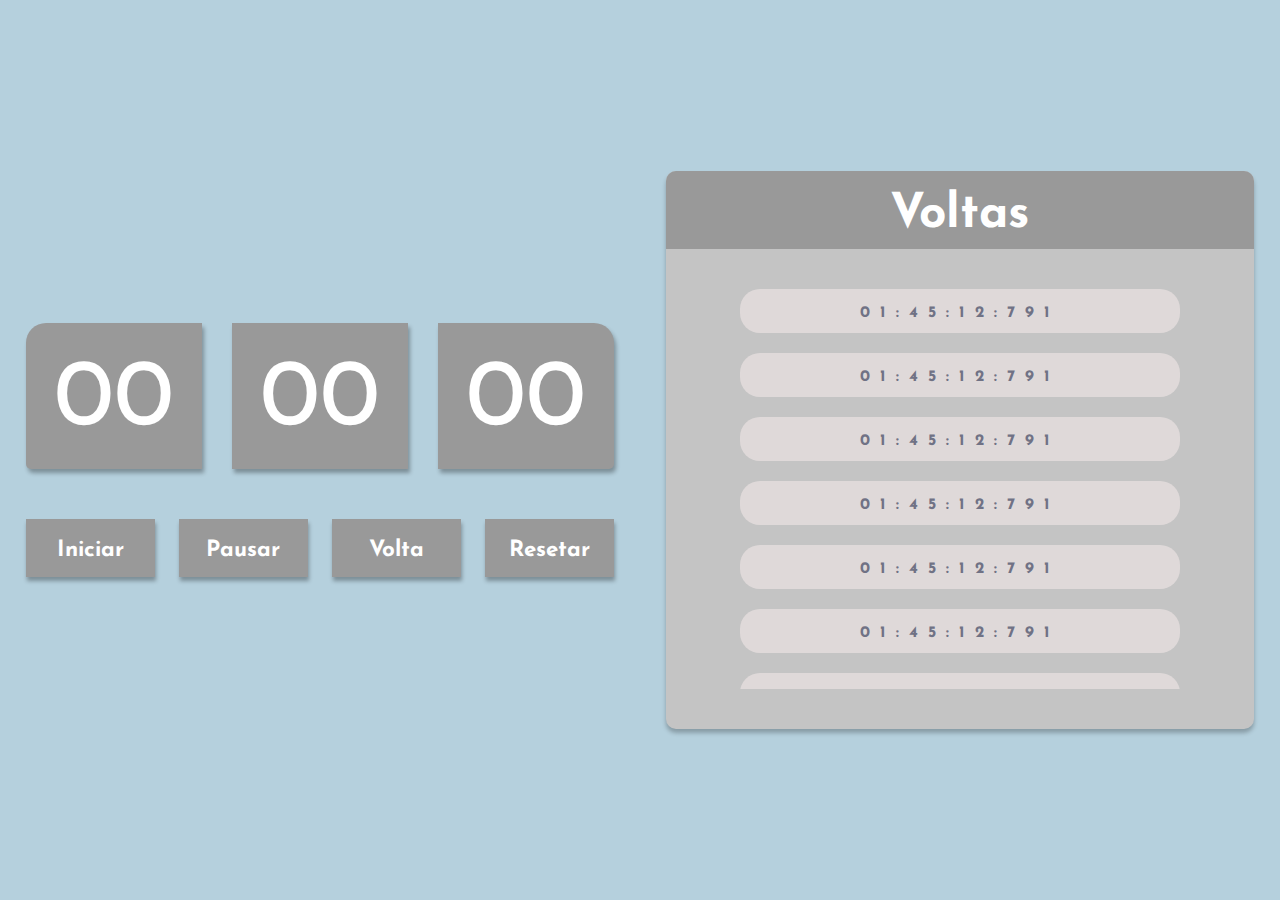
<file: Codigo/index.html>
<!DOCTYPE html>
<html lang="pt-br">

<head>
    <meta charset="UTF-8">
    <meta name="viewport" content="width=device-width, initial-scale=1.0">
    <title>Cronômetro</title>
    <link rel="stylesheet" type="text/css" href="styles.css">
    <link href="https://fonts.googleapis.com/css2?family=Josefin+Sans&display=swap" rel="stylesheet">
    <link href="https://fonts.googleapis.com/css2?family=Varela+Round&display=swap" rel="stylesheet">
    <link rel="icon" type="image/svg" href="./favicon.svg" />
</head>

<body>
    <div class="container">
        <div class="stopwatch">
            <div class="timer">
                <span class="hour"></span>
                <span class="minute"></span>
                <span class="second"></span>
            </div>
            <div class="buttons">
                <button class="start button">Iniciar</button>
                <button class="pause button">Pausar</button>
                <button class="split button">Volta</button>
                <button class="reset button">Resetar</button>
            </div>
        </div>
        <aside class="board">
            <div class="header-board">
                <h1 class="header-board-title">Voltas</h1>
            </div>
            <div class="board-panel">
                <ul class="split-elements">
                    <li class='split-element'>
                        <span>01:45:12:791</span>
                    </li>
                    <li class='split-element'>
                        <span>01:45:12:791</span>
                    </li>
                    <li class='split-element'>
                        <span>01:45:12:791</span>
                    </li>
                    <li class='split-element'>
                        <span>01:45:12:791</span>
                    </li>
                    <li class='split-element'>
                        <span>01:45:12:791</span>
                    </li>
                    <li class='split-element'>
                        <span>01:45:12:791</span>
                    </li>
                    <li class='split-element'>
                        <span>01:45:12:791</span>
                    </li>
                    <li class='split-element'>
                        <span>01:45:12:791</span>
                    </li>


                </ul>
            </div>

        </aside>
    </div>


    <script type="module" src="script.js"></script>
</body>

</html>
</file>
<file: Codigo/styles.css>
@import './src/styles/global.css';
@import './src/styles/responsive.css';
@import './src/styles/split-board.css';
@import './src/styles/stopwatch.css';
</file>
